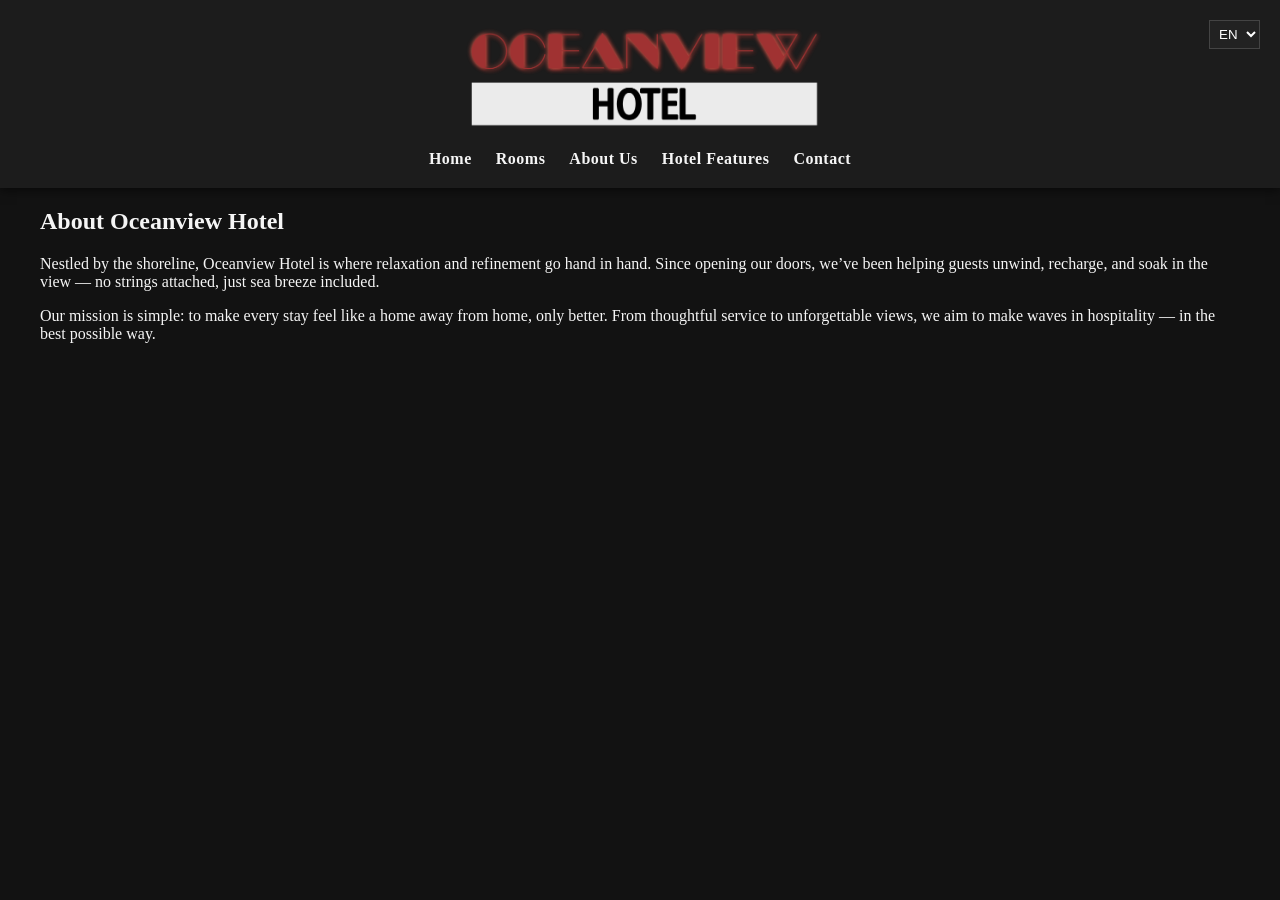
<file: about.html>
<!DOCTYPE html>
<html lang="en">
<head>
  <meta charset="UTF-8">
  <meta name="viewport" content="width=device-width, initial-scale=1.0">
  <title data-i18n="title">About Oceanview Hotel</title>
  <link rel="stylesheet" href="style.css">
</head>
<body>

<header class="navbar">
  <div class="container">
    <a href="index.html" class="logo">
      <img src="assets/images/logo.png" alt="Oceanview Hotel Logo">
    </a>
    <nav>
      <ul>
        <li><a href="index.html" data-i18n="nav.home">Home</a></li>
        <li><a href="rooms.html" data-i18n="nav.rooms">Rooms</a></li>
        <li><a href="about.html" data-i18n="nav.about">About Us</a></li>
        <li><a href="features.html" data-i18n="nav.features">Hotel Features</a></li>
        <li><a href="contact.html" data-i18n="nav.contact">Contact</a></li>
      </ul>
    </nav>
    <select id="langSwitcher">
      <option value="en">EN</option>
      <option value="uk">UK</option>
    </select>
  </div>
</header>

<section class="about container">
  <h2 data-i18n="about.title">About Oceanview Hotel</h2>

  <p data-i18n="about.story">
    Nestled by the shoreline, Oceanview Hotel is where relaxation and refinement go hand in hand. Since opening our doors, we’ve been helping guests unwind, recharge, and soak in the view — no strings attached, just sea breeze included.
  </p>

  <p data-i18n="about.mission">
    Our mission is simple: to make every stay feel like a home away from home, only better. From thoughtful service to unforgettable views, we aim to make waves in hospitality — in the best possible way.
  </p>
</section>

<script src="app.js"></script>
</body>
</html>
</file>
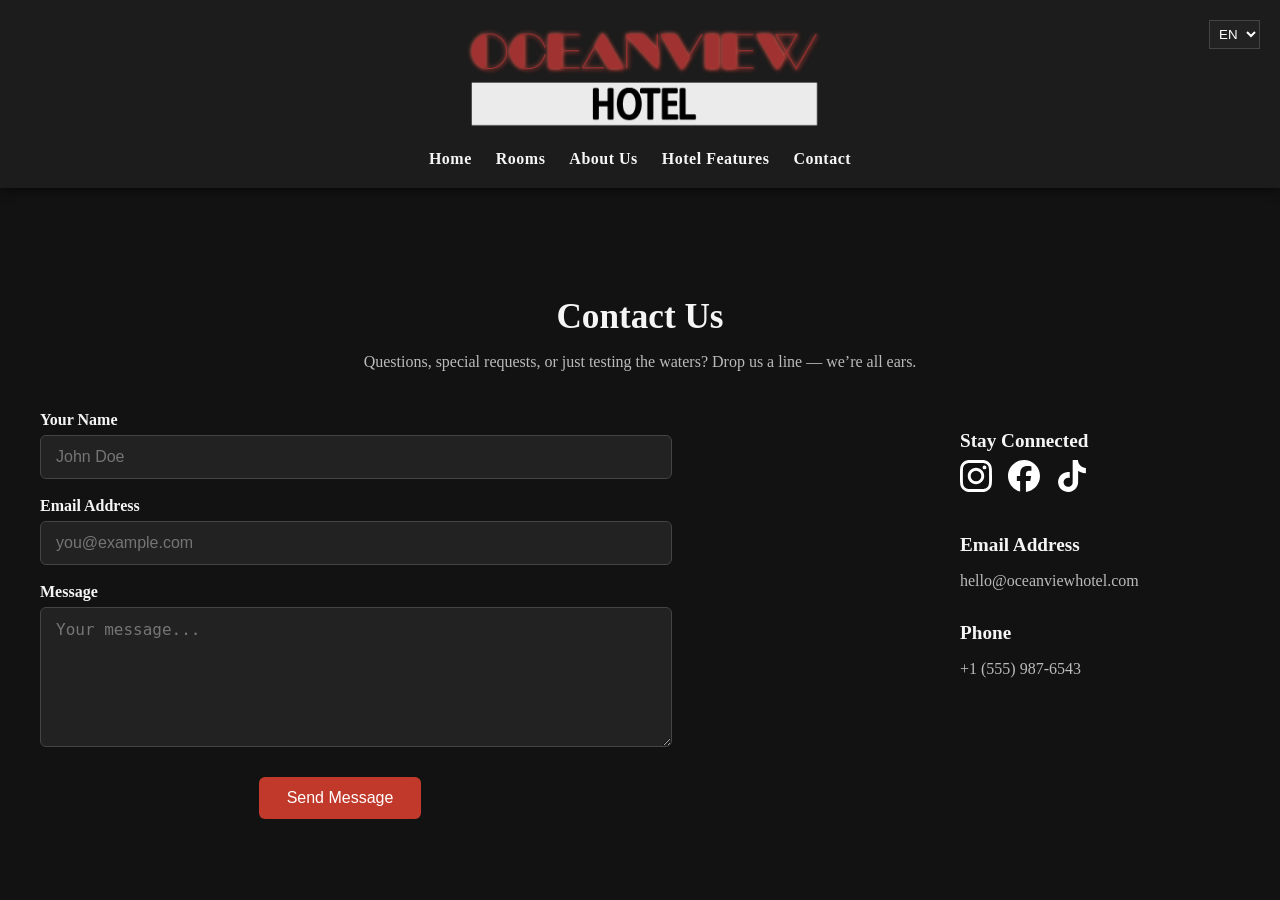
<file: contact.html>
<!DOCTYPE html>
<html lang="en">
<head>
  <meta charset="UTF-8">
  <meta name="viewport" content="width=device-width, initial-scale=1.0">
  <title data-i18n="title">Contact</title>
  <link rel="stylesheet" href="style.css">
</head>
<body>

<header class="navbar">
  <div class="container">
    <a href="index.html" class="logo">
      <img src="assets/images/logo.png" alt="Oceanview Hotel Logo">
    </a>
    <nav>
      <ul>
        <li><a href="index.html" data-i18n="nav.home">Home</a></li>
        <li><a href="rooms.html" data-i18n="nav.rooms">Rooms</a></li>
        <li><a href="about.html" data-i18n="nav.about">About Us</a></li>
        <li><a href="features.html" data-i18n="nav.features">Hotel Features</a></li>
        <li><a href="contact.html" data-i18n="nav.contact">Contact</a></li>
      </ul>
    </nav>
    <select id="langSwitcher">
      <option value="en">EN</option>
      <option value="uk">UK</option>
    </select>
  </div>
</header>

<section class="contact container">
  <h2 data-i18n="contact.title">Contact Us</h2>

  <p class="contact-intro" data-i18n="contact.text">
    Questions, special requests, or just testing the waters? Drop us a line — we’re all ears.
  </p>

  <div class="contact-layout">

    <!-- Form -->
    <form class="contact-form" action="contact-handler.php" method="POST">
      <div class="form-group">
        <label for="name" data-i18n="contact.nameLabel">Your Name</label>
        <input id="name" name="name" type="text" required placeholder="John Doe"
               data-i18n="contact.name">
      </div>

      <div class="form-group">
        <label for="email" data-i18n="contact.emailLabel">Email Address</label>
        <input id="email" name="email" type="email" required placeholder="you@example.com"
               data-i18n="contact.email">
      </div>

      <div class="form-group">
        <label for="message" data-i18n="contact.messageLabel">Message</label>
        <textarea id="message" name="message" rows="6" required
                  placeholder="Your message..." data-i18n="contact.message"></textarea>
      </div>

      <button type="submit" class="btn-primary" data-i18n="contact.cta">Send Message</button>
    </form>

    <!-- Contact Info -->
    <aside class="contact-details">

      <div class="info-block">
        <h3 data-i18n="contact.follow">Stay Connected</h3>
        <div class="social-links">
          <a href="https://youtu.be/dQw4w9WgXcQ" target="_blank" rel="noopener" aria-label="Instagram">
            <img src="assets/icons/instagram.svg" alt="Instagram">
          </a>
          <a href="https://youtu.be/Sagg08DrO5U" target="_blank" rel="noopener" aria-label="Facebook">
            <img src="assets/icons/facebook.svg" alt="Facebook">
          </a>
          <a href="https://e-learning.lnu.edu.ua/course/view.php?id=3812" target="_blank" rel="noopener" aria-label="TikTok">
            <img src="assets/icons/tiktok.svg" alt="TikTok">
          </a>
        </div>
      </div>

      <div class="info-block">
        <h3 data-i18n="contact.emailLabel">Email</h3>
        <p>hello@oceanviewhotel.com</p>
      </div>

      <div class="info-block">
        <h3 data-i18n="contact.phoneLabel">Phone</h3>
        <p>+1 (555) 987-6543</p>
      </div>

    </aside>

  </div>
</section>

<script src="app.js"></script>
</body>
</html>
</file>
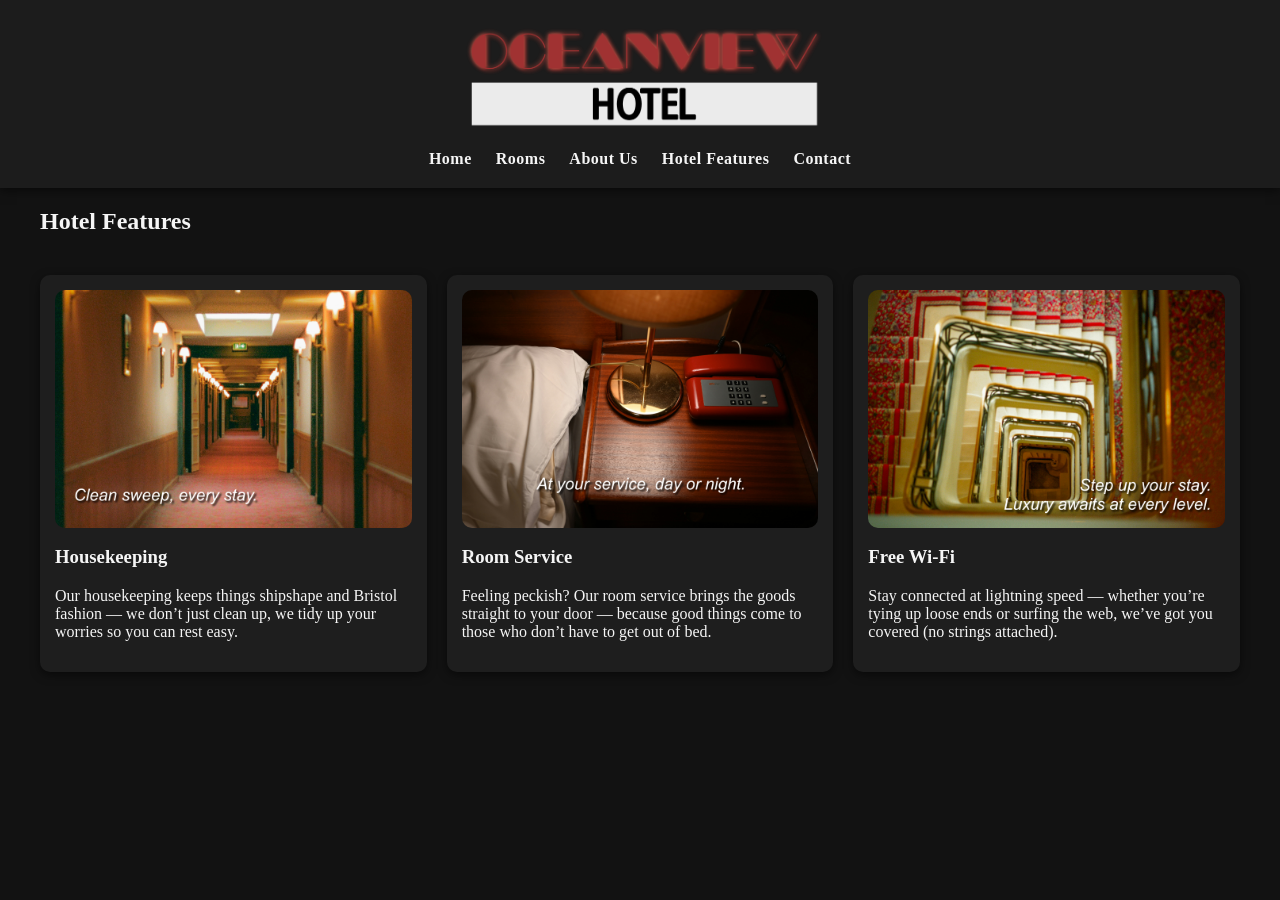
<file: features.html>
<!DOCTYPE html>
<html lang="en">
<head>
  <meta charset="UTF-8">
  <title data-i18n="title">Hotel Features</title>
  <link rel="stylesheet" href="style.css">
</head>
<body>

<header class="navbar">
  <div class="container">
    <a href="index.html" class="logo">
      <img src="assets/images/logo.png" alt="Oceanview Hotel Logo">
    </a>
    <nav>
      <ul>
        <li><a href="index.html" data-i18n="nav.home">Home</a></li>
        <li><a href="rooms.html" data-i18n="nav.rooms">Rooms</a></li>
        <li><a href="about.html" data-i18n="nav.about">About Us</a></li>
        <li><a href="features.html" data-i18n="nav.features">Hotel Features</a></li>
        <li><a href="contact.html" data-i18n="nav.contact">Contact</a></li>
      </ul>
    </nav>
  </div>
</header>

<section class="lookbook container">
  <h2 data-i18n="features.title">Hotel Features</h2>

  <div class="product-grid">

    <div class="product-card">
      <img src="assets/images/en/hotel_feature1.jpg" data-i18n-img="feature1.img">
      <h3 data-i18n="feature1.name">Housekeeping</h3>
      <p data-i18n="feature1.desc"></p>
    </div>

    <div class="product-card">
      <img src="assets/images/en/hotel_feature2.jpg" data-i18n-img="feature2.img">
      <h3 data-i18n="feature2.name">Room Service</h3>
      <p data-i18n="feature2.desc"></p>
    </div>

    <div class="product-card">
      <img src="assets/images/en/hotel_feature3.jpg" data-i18n-img="feature3.img">
      <h3 data-i18n="feature3.name">Free Wi-Fi</h3>
      <p data-i18n="feature3.desc"></p>
    </div>

  </div>
</section>

<script src="app.js"></script>
</body>
</html>
</file>
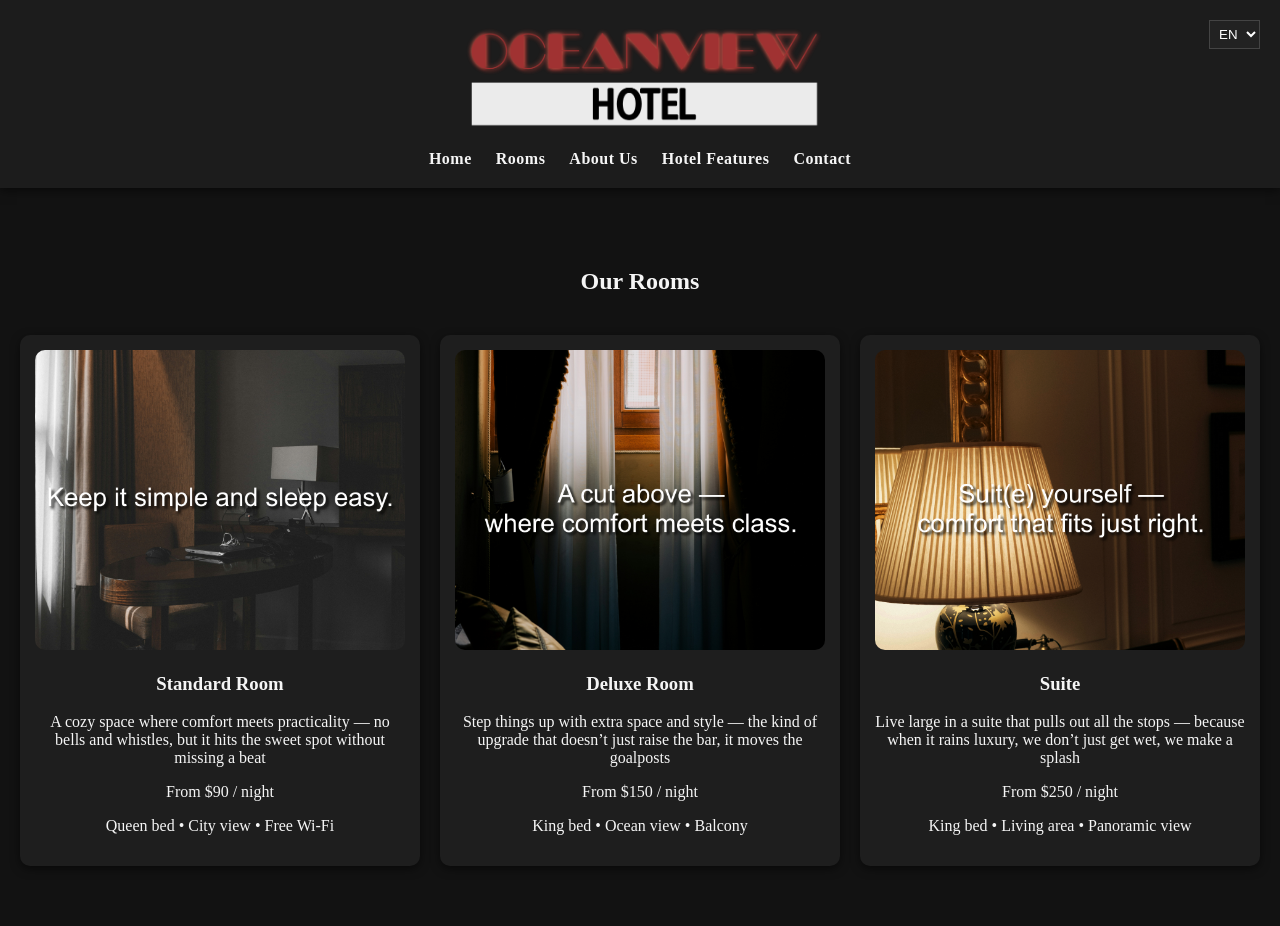
<file: rooms.html>
<!DOCTYPE html>
<html lang="en">
<head>
  <meta charset="UTF-8">
  <title data-i18n="title">Rooms</title>
  <link rel="stylesheet" href="style.css">
</head>
<body>

<header class="navbar">
  <div class="container">
    <a href="index.html" class="logo">
      <img src="assets/images/logo.png" alt="Oceanview Hotel Logo">
    </a>
    <nav>
      <ul>
        <li><a href="index.html" data-i18n="nav.home">Home</a></li>
        <li><a href="rooms.html" data-i18n="nav.rooms">Rooms</a></li>
        <li><a href="about.html" data-i18n="nav.about">About Us</a></li>
        <li><a href="features.html" data-i18n="nav.features">Hotel Features</a></li>
        <li><a href="contact.html" data-i18n="nav.contact">Contact</a></li>
      </ul>
    </nav>
    <select id="langSwitcher">
      <option value="en">EN</option>
      <option value="uk">UK</option>
    </select>
  </div>
</header>

<section class="featured">
  <h2 data-i18n="rooms.title">Our Rooms</h2>

  <div class="product-grid">

    <div class="product-card">
      <img src="assets/images/en/hotel_room1.jpg" data-i18n-img="room1.img" alt="Standard Room">
      <h3 data-i18n="room1.name">Standard Room</h3>
      <p data-i18n="room1.desc"></p>
      <p class="price" data-i18n="room1.price"></p>
      <p class="sizes" data-i18n="room1.meta"></p>
    </div>

    <div class="product-card">
      <img src="assets/images/en/hotel_room2.jpg" data-i18n-img="room2.img" alt="Deluxe Room">
      <h3 data-i18n="room2.name">Deluxe Room</h3>
      <p data-i18n="room2.desc"></p>
      <p class="price" data-i18n="room2.price"></p>
      <p class="sizes" data-i18n="room2.meta"></p>
    </div>

    <div class="product-card">
      <img src="assets/images/en/hotel_room3.jpg" data-i18n-img="room3.img" alt="Suite">
      <h3 data-i18n="room3.name">Suite</h3>
      <p data-i18n="room3.desc"></p>
      <p class="price" data-i18n="room3.price"></p>
      <p class="sizes" data-i18n="room3.meta"></p>
    </div>

  </div>
</section>

<script src="app.js"></script>
</body>
</html>
</file>
<file: style.css>
/* ================== GLOBAL STYLES ================== */
body {
  font-family: 'Georgia', serif;
  margin: 0;
  background: #121212;
  color: #f5f5f5;
}

.container {
  max-width: 1200px;
  margin: 0 auto;
  padding: 0 20px;
}

/* ===== NAVBAR ===== */

.navbar {
  background: #1c1c1c;
  box-shadow: 0 2px 10px rgba(0,0,0,0.6);
  padding: 20px 0;
  text-align: center;
  position: relative;
}

/* Logo */
.logo img {
  display: block;
  margin: 0 auto;
  max-height: 120px;
}

/* Navigation */
.navbar nav {
  margin-top: 10px;
}

.navbar nav ul {
  display: flex;
  justify-content: center;
  gap: 24px;
  list-style: none;
  padding: 0;
  margin: 0;
}

/* Menu links */
.navbar a {
  text-decoration: none;
  color: #f5f5f5;
  font-weight: 600;
  letter-spacing: 0.5px;
  transition: color 0.2s ease;
}

.navbar a:hover {
  color: #c0392b;
}

/* Language switcher */
#langSwitcher {
  position: absolute;
  right: 20px;
  top: 20px;
  padding: 5px;
  background: #222;
  color: #fff;
  border: 1px solid #444;
}

/* ===== HERO ===== */

.hero {
  width: 100vw;
  max-width: 100vw;
  overflow: hidden;
  position: relative;
}

.hero .image-tooltip-container {
  display: block;
  width: 100%;
  position: relative;
}

.hero img {
  width: 100%;
  height: 70vh;
  object-fit: cover;
  display: block;
}

.hero-text {
  position: absolute;
  top: 50%;
  left: 50%;
  transform: translate(-50%, -50%);
  color: #fff;
  text-align: center;
  width: 90%;
  max-width: 800px;
  background: rgba(0, 0, 0, 0.55);
  padding: 20px 30px;
  border-radius: 12px;
}

.cta-btn {
  background: #c0392b;
  padding: 12px 24px;
  color: white;
  text-decoration: none;
  border-radius: 25px;
  font-weight: bold;
  display: inline-block;
  margin-top: 15px;
  transition: background 0.3s ease;
}

.cta-btn:hover {
  background: #922b21;
}

/* ===== PRODUCTS / ROOMS ===== */

.featured {
  padding: 60px 20px;
  text-align: center;
}

.product-grid {
  display: grid;
  grid-template-columns: repeat(auto-fit, minmax(250px, 1fr));
  gap: 20px;
  margin-top: 40px;
}

.product-card {
  background: #1e1e1e;
  padding: 15px;
  border-radius: 10px;
  box-shadow: 0 3px 10px rgba(0,0,0,0.5);
}

/* Tooltip containers */
.featured .image-tooltip-container {
  display: inline-block;
  width: auto;
  position: relative;
}

.product-card img {
  width: 100%;
  height: 300px;
  object-fit: cover;
  border-radius: 10px;
}

/* ===== NEWSLETTER ===== */

.newsletter {
  background: #1a1a1a;
  text-align: center;
  padding: 60px 20px;
}

.newsletter form {
  margin-top: 20px;
}

.newsletter input[type="email"] {
  padding: 10px;
  width: 250px;
  border-radius: 5px;
  border: 1px solid #444;
  background: #222;
  color: #fff;
}

.newsletter button {
  padding: 10px 20px;
  border-radius: 5px;
  border: none;
  background: #c0392b;
  color: white;
  font-weight: bold;
  cursor: pointer;
}

.newsletter button:hover {
  background: #922b21;
}

/* ===== TOOLTIP ===== */

.tooltip-text {
  visibility: hidden;
  max-width: 200px;
  background-color: rgba(0, 0, 0, 0.9);
  color: #fff;
  text-align: center;
  padding: 6px 10px;
  border-radius: 5px;
  position: absolute;
  bottom: 10px;
  left: 50%;
  transform: translateX(-50%);
  font-size: 0.85rem;
  opacity: 0;
  transition: opacity 0.3s ease;
}

.image-tooltip-container:hover .tooltip-text {
  visibility: visible;
  opacity: 1;
}

/* ===== RESPONSIVE ===== */

@media (max-width: 768px) {
  .hero img {
    height: 50vh;
  }

  .hero-text {
    font-size: 0.9rem;
    width: 90%;
  }

  .navbar nav ul {
    flex-direction: column;
    gap: 12px;
  }

  .newsletter input[type="email"] {
    width: 70%;
  }
}

/* =================== CONTACT PAGE =================== */

.contact {
  padding: 80px 20px;
  text-align: center;
}

.contact h2 {
  font-size: 2.2rem;
  margin-bottom: 10px;
}

.contact-intro {
  font-size: 1rem;
  margin-bottom: 40px;
  color: #bbb;
  max-width: 700px;
  margin-left: auto;
  margin-right: auto;
}

/* Layout */
.contact-layout {
  display: flex;
  gap: 40px;
  justify-content: space-between;
  flex-wrap: wrap;
  margin-top: 40px;
}

/* Form */
.contact-form {
  flex: 1;
  min-width: 300px;
  max-width: 600px;
}

.form-group {
  margin-bottom: 18px;
  text-align: left;
}

.form-group label {
  display: block;
  font-weight: 600;
  margin-bottom: 6px;
  color: #f5f5f5;
}

.contact-form input,
.contact-form textarea {
  width: 100%;
  padding: 12px 15px;
  border: 1px solid #444;
  border-radius: 6px;
  font-size: 1rem;
  background: #222;
  color: #fff;
  outline: none;
}

.contact-form input:focus,
.contact-form textarea:focus {
  border-color: #c0392b;
}

.btn-primary {
  padding: 12px 28px;
  background: #c0392b;
  color: white;
  border: none;
  border-radius: 6px;
  font-size: 1rem;
  cursor: pointer;
  margin-top: 8px;
  transition: background 0.3s ease;
}

.btn-primary:hover {
  background: #922b21;
}

/* Contact Info */
.contact-details {
  flex: 0 0 280px;
  text-align: left;
}

.contact-details .info-block {
  margin-bottom: 32px;
}

.contact-details h3 {
  font-size: 1.2rem;
  margin-bottom: 8px;
  color: #f5f5f5;
}

.contact-details p,
.contact-details .social-links a {
  font-size: 1rem;
  color: #bbb;
  text-decoration: none;
  display: block;
  margin-bottom: 6px;
}

.contact-details .social-links a:hover {
  color: #c0392b;
}

/* Social icons */
.contact-details .social-links {
  display: flex;
  gap: 16px;
  align-items: center;
  margin-top: 8px;
}

.contact-details .social-links a img {
  width: 32px;
  height: 32px;
  filter: invert(1);
  object-fit: contain;
  transition: transform 0.3s ease;
}

.contact-details .social-links a img:hover {
  transform: scale(1.2);
}

/* Responsive */
@media (max-width: 768px) {
  .contact-layout {
    flex-direction: column;
    gap: 30px;
  }

  .contact-details .social-links {
    justify-content: center;
  }
}

/* ===== FEATURES IMAGES ===== */
.lookbook .product-card img {
  width: 100%;
  height: auto;
  object-fit: contain;
  border-radius: 10px;
  display: block;
}
</file>
